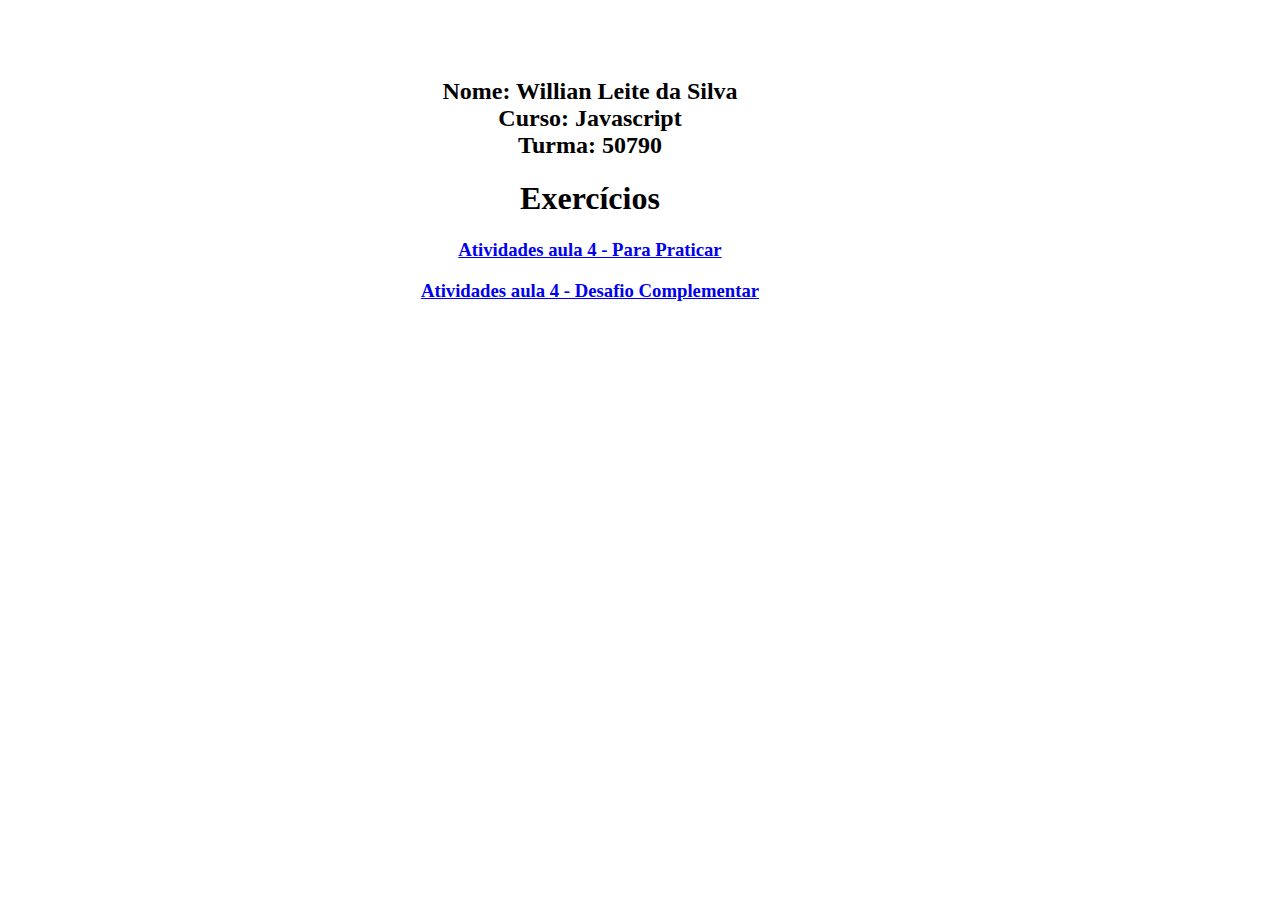
<file: index.html>
<!DOCTYPE html>
<html lang="en">
<head>
    <meta charset="UTF-8">
    <meta name="viewport" content="width=device-width, initial-scale=1.0">
    <title>Desafio Complementar</title>
    <link rel="stylesheet" href="./css/style.css">
</head>
<body>

    <h2 class="dadosAluno">
    Nome: Willian Leite da Silva <br>
    Curso: Javascript <br>
    Turma: 50790
    </h2>

    <h1>Exercícios</h1>

    <h3><a href=".\/Exercicio-Para-Praticar/index.html">Atividades aula 4 - Para Praticar</a></h3>
    <h3><a href="./Exercicio-Desafio-Complementar/index.html">Atividades aula 4 - Desafio Complementar</a></h3>
    
</body>
</html>
</file>
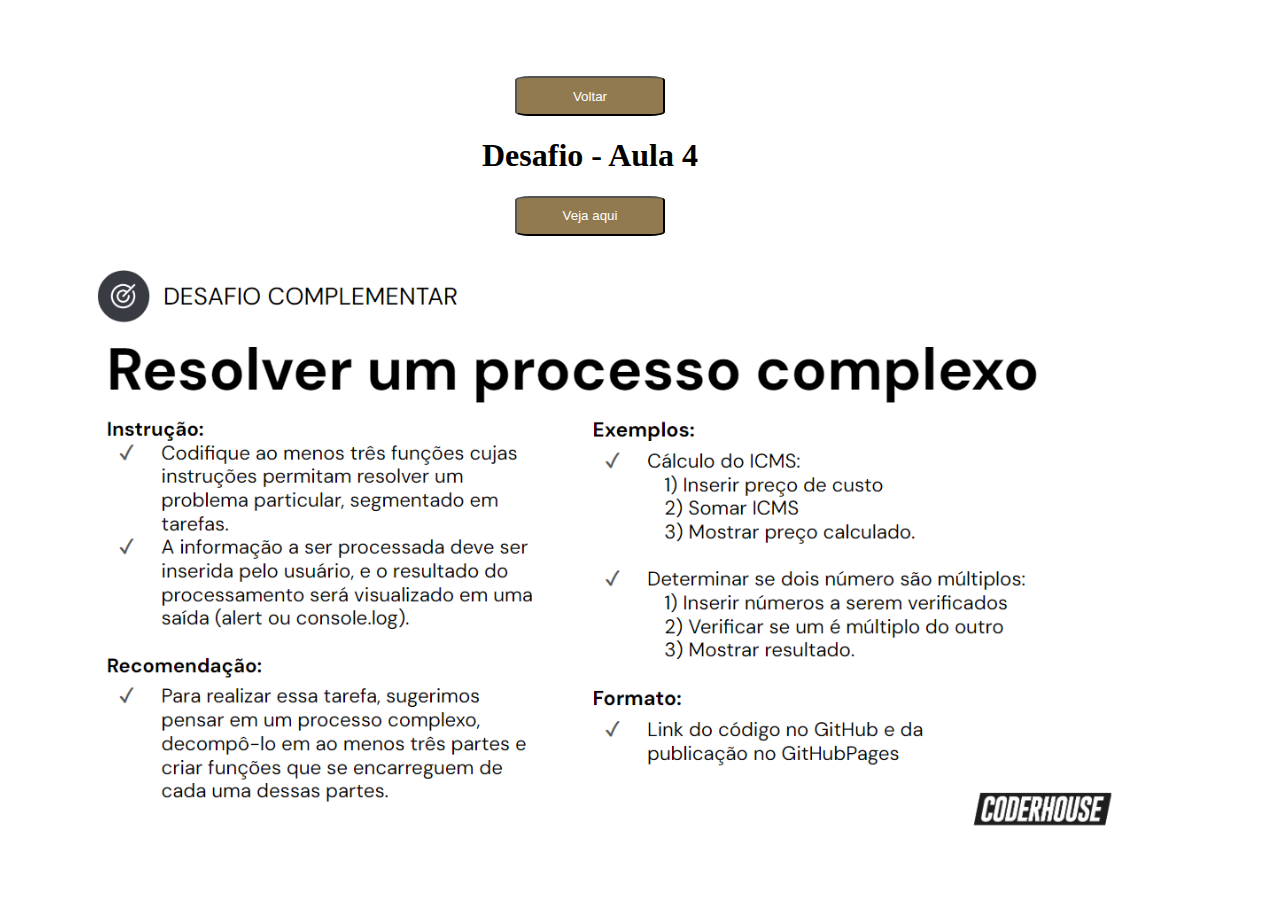
<file: Exercicio-Desafio-Complementar/index.html>
<!DOCTYPE html>
<html lang="en">
<head>
    <meta charset="UTF-8">
    <meta name="viewport" content="width=device-width, initial-scale=1.0">
    <title>Desafio Complementar</title>
    <link rel="stylesheet" href="../css/style.css">
</head>
<body>
        <br>
        <a href="../index.html"><button>Voltar</button></a>
        <h1>Desafio - Aula 4</h1>
        <a href="./5-DesafioComplementar.html""><button>Veja aqui</button></a><br><br>
        <img src="../img/5-DesafioComplementar.png">

   
    
</body>
</html>
</file>
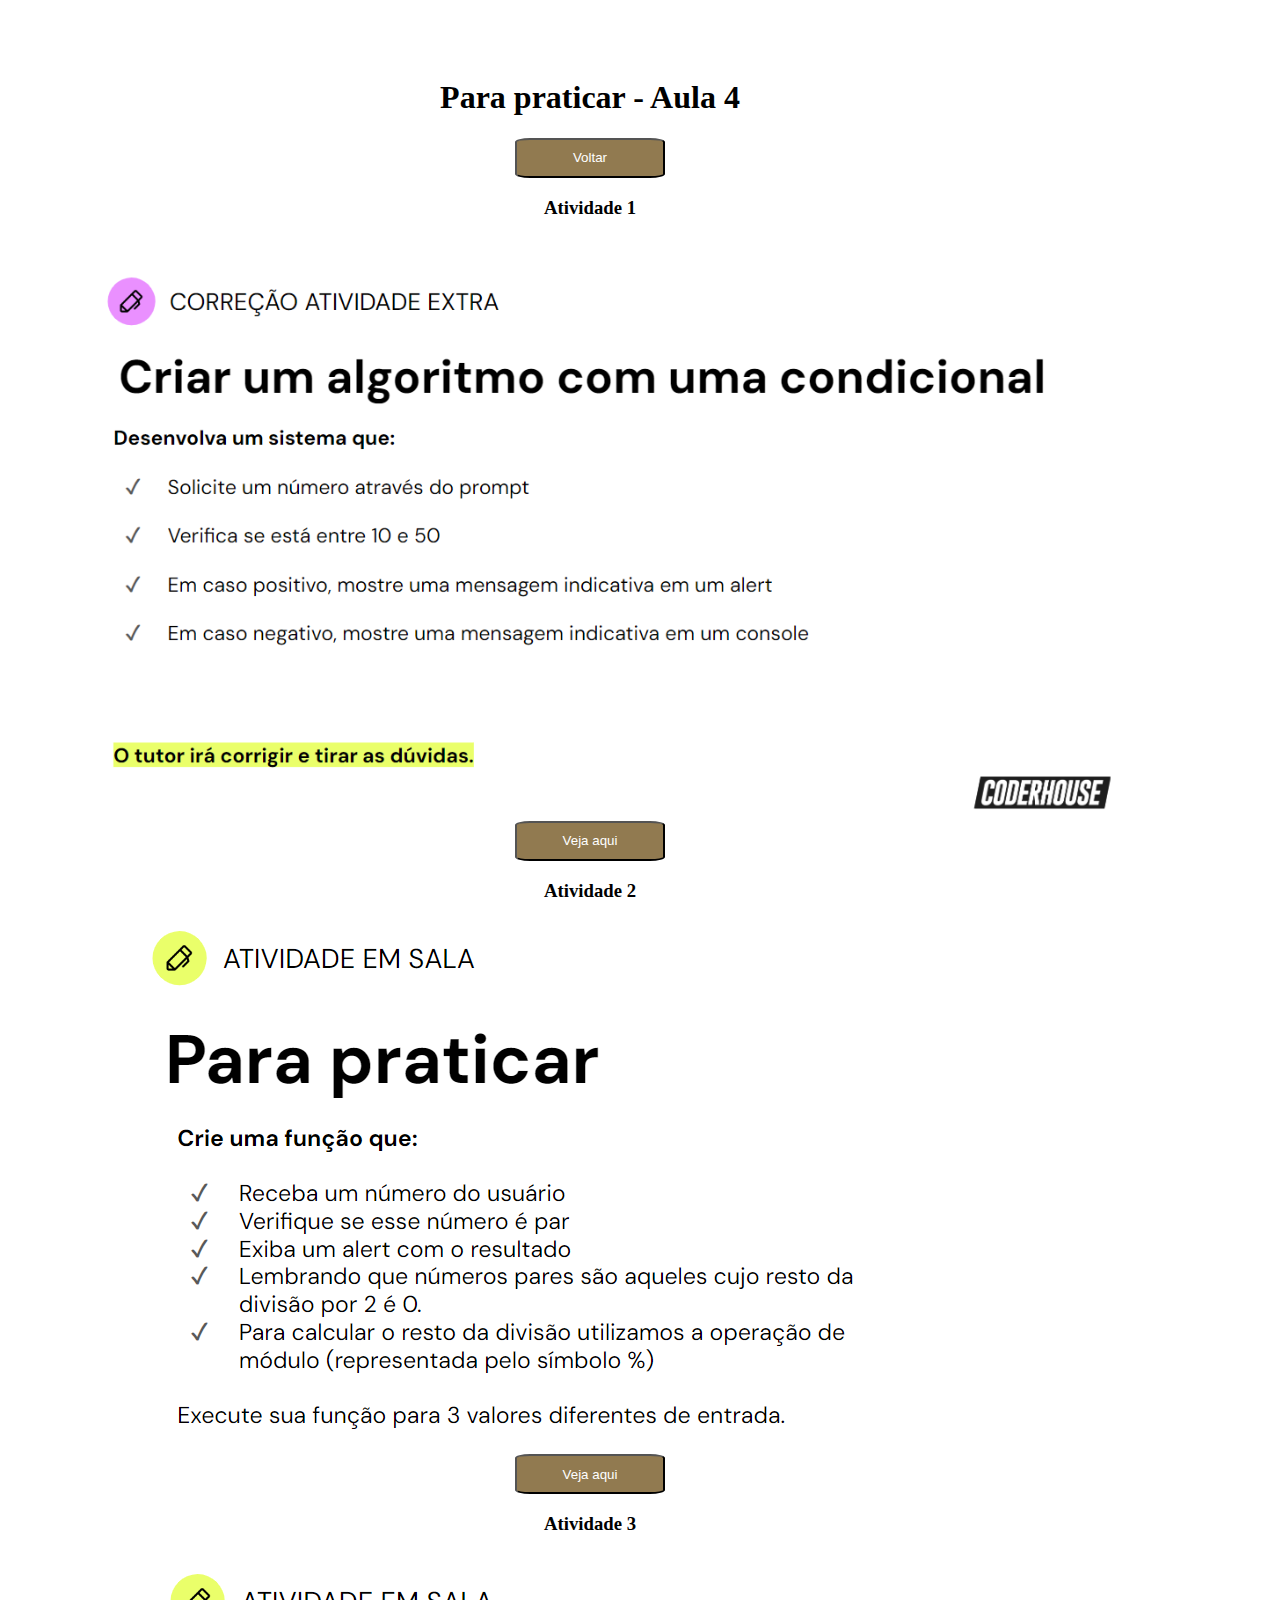
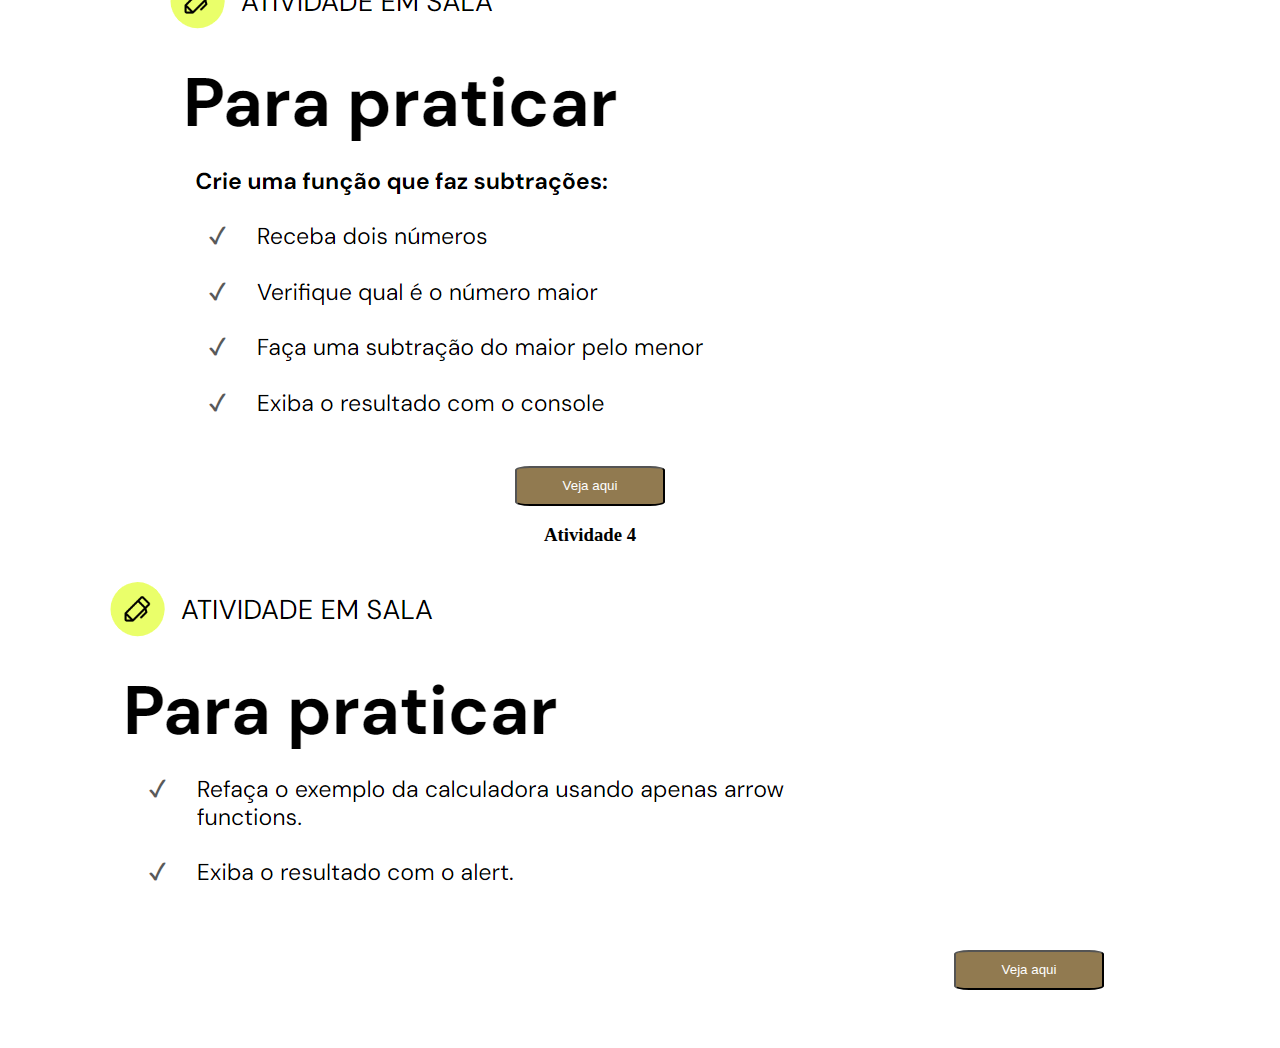
<file: Exercicio-Para-Praticar/index.html>
<!DOCTYPE html>
<html lang="en">
<head>
    <meta charset="UTF-8">
    <meta name="viewport" content="width=device-width, initial-scale=1.0">
    <link rel="stylesheet" href="/css/style.css">
    <title>Para praticar - Aula 4</title>
</head>
<body>
    <h1>Para praticar - Aula 4</h1>
    <a href="../index.html"><button>Voltar</button></a>
    <br>
    <h3>Atividade 1</h3>
    <img src="../img/1-CriarAlgoritmoCondicional.png">
    <a href="./1-CriarAlgoritmoCondicional.html"><button>Veja aqui</button></a><br>

    <h3>Atividade 2</h3>
    <img src="../img/2-ParaPraticar.png">
    <a href="./2-ParaPraticar.html"><button>Veja aqui</button></a>

    <h3>Atividade 3</h3>
    <img src="../img/3-ParaPraticar.png">
    <a href="./3-ParaPraticar.html"><button>Veja aqui</button></a>

    <h3>Atividade 4</h3>
    <img src="../img/4-ParaPraticar.png">
    <a href="./4-ParaPraticar.html"><button>Veja aqui</button></a>

    
</body>
</html>
</file>
<file: css/style.css>
img {
    max-width: 100%;
}


body{
    text-align: center;
    padding: 50px 150px 50px 50px;
}

button {
    width: 150px;
    height: 40px;
    border-radius: 10%; 
    background-color: #917a50;
    color: white;
}
</file>
